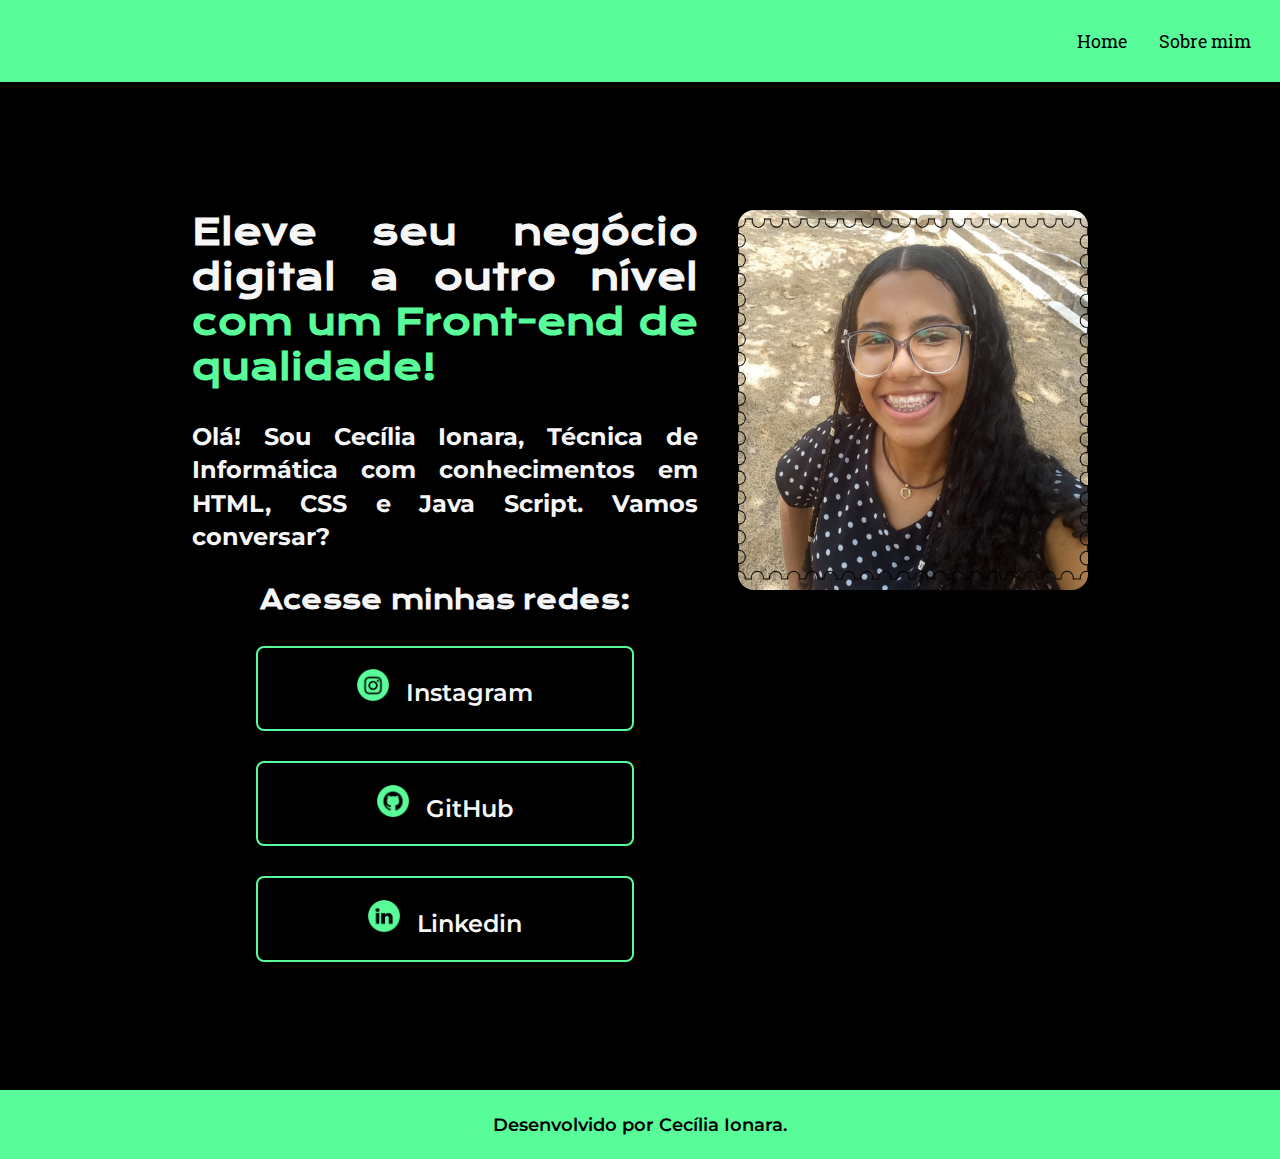
<file: index.html>
<!DOCTYPE html>
<html lang="pt-Br">

<head>
    <meta charset="UTF-8">
    <meta http-equiv="X-UA-Compatible" content="IE=edge">
    <meta name="viewport" content="width=device-width, initial-scale=1.0">
    <title>Negócio Digital</title>
    <link rel="stylesheet" href="style.css">
    <link rel="stylesheet" href="sobre_mim.html">
</head>

<body>
    <header class="cabecalho">
        <nav class="cabecalho-menu">
            <a class="cabecalho-menu-item" href="#">Home</a>
            <a class="cabecalho-menu-item" href="sobre_mim.html">Sobre mim</a>
        </nav>
    </header>
    <main class="apresentacao">
        <section class="apresentacao-conteudo">
            <h1 class="apresentacao-conteudo-titulo"> Eleve seu negócio digital a outro nível
                <strong class="apresentacao-conteudo-titulo-destaque">com um Front-end de qualidade!</strong>
            </h1>
            <h4 class="apresentacao-conteudo-texto"> Olá! Sou Cecília Ionara, Técnica de Informática com conhecimentos
                em
                HTML, CSS e Java Script. Vamos conversar?
            </h4>
            <div class="apresentacao-buttom">
                <h2 class="apresentacao-buttom-subtitulo">Acesse minhas redes: </h2>
                <a class="apresentacao-buttom-link" href="https://www.instagram.com/astcec_?r=nametag" target="_blank">
                    <img class="apresentacao-buttom-link-icon" src="assets/images/icon-instagram.png">
                    Instagram</a>
                <a class="apresentacao-buttom-link" href="https://github.com/cecilia-ionara" target="_blank">
                    <img class="apresentacao-buttom-link-icon" src="assets/images/icon-github.png">
                    GitHub</a>
                <a class="apresentacao-buttom-link" href="https://www.linkedin.com/in/cecilia-ionara/" target="_blank">
                    <img class="apresentacao-buttom-link-icon" src="assets/images/icon-linkedin.png">
                    Linkedin</a>
            </div>
        </section>
        <img class="imagem" src="assets/images/cecilia.png" alt="Cecília Ionara">
    </main>
    <footer class="rodape">
        <p> Desenvolvido por Cecília Ionara.
        <p>
    </footer>
</body>

</html>
</file>
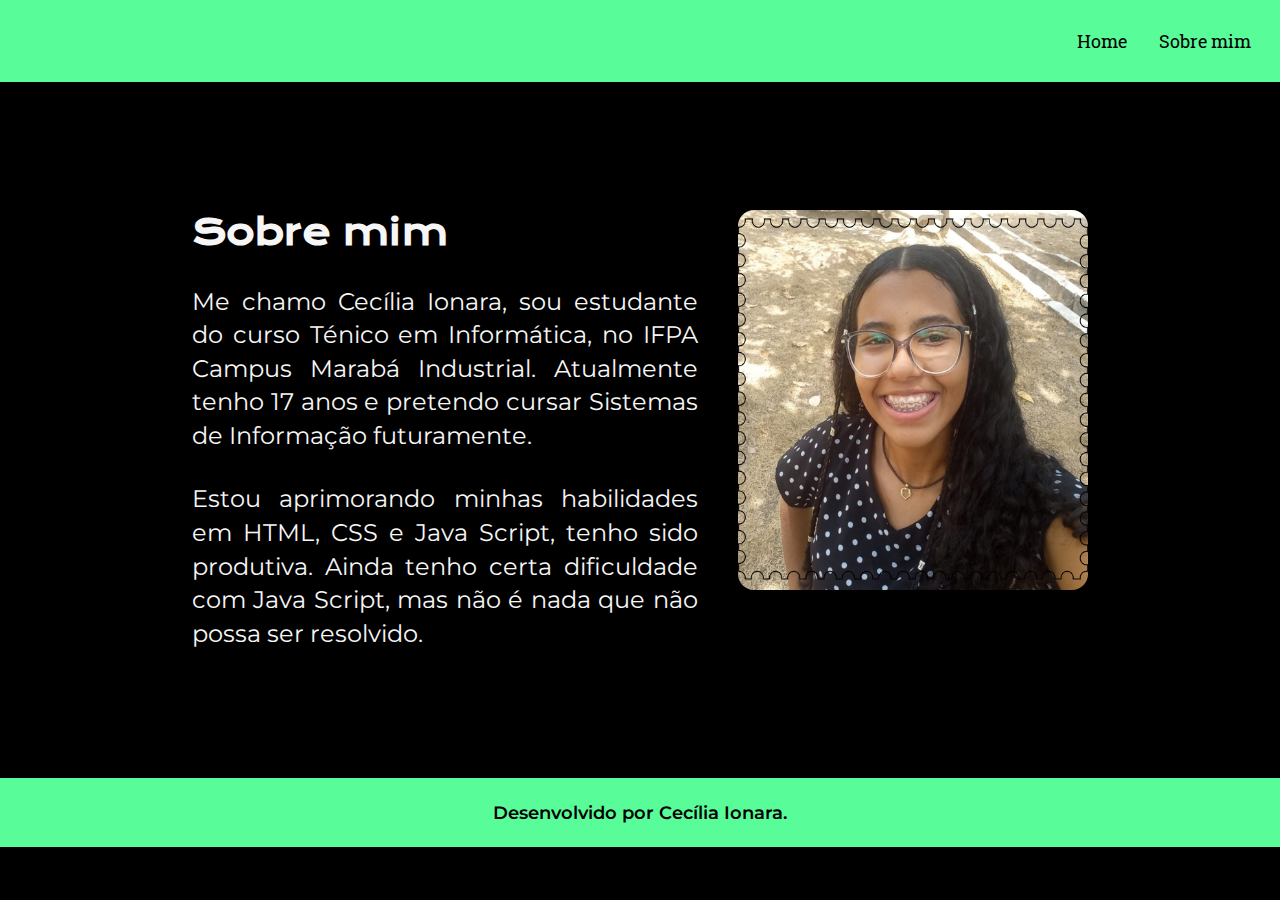
<file: sobre_mim.html>
<!DOCTYPE html>
<html lang="pt-Br">

<head>
    <meta charset="UTF-8">
    <meta http-equiv="X-UA-Compatible" content="IE=edge">
    <meta name="viewport" content="width=device-width, initial-scale=1.0">
    <title>Negócio Digital</title>
    <link rel="stylesheet" href="index.html">
    <link rel="stylesheet" href="style.css">

</head>

<body>
    <header class="cabecalho">
        <nav class="cabecalho-menu">
            <a class="cabecalho-menu-item" href="index.html">Home</a>
            <a class="cabecalho-menu-item" href="#">Sobre mim</a>
        </nav>
    </header>
    <main class="apresentacao">
        <section class="apresentacao-conteudo">
            <h1 class="apresentacao-conteudo-titulo">Sobre mim</h1>
            <p class="apresentacao-conteudo-texto"> Me chamo Cecília Ionara, sou estudante
                do curso Ténico em Informática, no IFPA Campus Marabá Industrial. Atualmente tenho 17 anos
                e pretendo cursar Sistemas de Informação futuramente.
            </p>
            <p class="apresentacao-conteudo-texto">
                Estou aprimorando minhas habilidades em HTML, CSS e Java Script, tenho sido produtiva.
                Ainda tenho certa dificuldade com Java Script, mas não é nada que não possa ser resolvido.
            </p>
        </section>
        <img class="imagem" src="assets/images/cecilia.png" alt="Cecília Ionara">
    </main>
    <footer class="rodape">
        <p>
            Desenvolvido por Cecília Ionara.
        </p>
    </footer>

</body>

</html>
</file>
<file: style.css>
@import url('https://fonts.googleapis.com/css2?family=Krona+One&family=Mulish:wght@800&family=Roboto+Slab&display=swap');
@import url('https://fonts.googleapis.com/css2?family=Montserrat&display=swap');

* {
    margin: 0;
    padding: 0;
    box-sizing: border-box;
    text-decoration: none;
}

:root {
    --cor-primaria: #000000;
    --cor-secundaria: #F6F6F6;
    --cor-terciaria: #58FC98;
    --cor-hover: #272727;
}

body {
    width: 100%;
    background-color: var(--cor-primaria);
    color: var(--cor-secundaria);
}

.cabecalho {
    background-color: var(--cor-terciaria);
    display: flex;
    flex-direction: row;
    padding: 1.8rem;
    justify-content: end;
}

.cabecalho-menu {
    display: flex;
    gap: 2rem;
}

.cabecalho-menu-item {
    font-family: 'Roboto Slab',
        serif;
    color: var(--cor-primaria);
    font-weight: 400;
    font-size: 1.125rem;
}

.apresentacao {
    display: flex;
    margin: 10% 15%;
}

.apresentacao-conteudo {
    width: 38.44rem;
    display: flex;
    flex-direction: column;
    justify-content: space-between;
    text-align: justify;
    gap: 1.87rem;
}

.apresentacao-conteudo-titulo {
    font-family: 'Krona One';
    font-size: 2.18rem;
}

.apresentacao-conteudo-titulo-destaque {
    color: var(--cor-terciaria);
}

.apresentacao-conteudo-texto {
    font-size: 1.5rem;
    font-family: 'Montserrat',
        sans-serif;
    line-height: 1.4;
    gap: 0.7rem;
}

.imagem {
    border-radius: 1rem;
    width: 21.88rem;
    height: 23.75rem;
    margin-left: 2.5rem;
}

.apresentacao-buttom {
    display: flex;
    flex-direction: column;
    align-items: center;
    text-align: center;
    gap: 1.88rem;
}

.apresentacao-buttom-subtitulo {
    font-family: 'Krona One';
    font-size: 1.57rem;
}

.apresentacao-buttom-link {
    font-family: 'Montserrat',
        sans-serif;
    color: var(--cor-secundaria);
    width: 23.62rem;
    font-size: 1.5rem;
    font-weight: 600;
    padding: 1.35rem 0;
    border-radius: 0.5rem;
    border: 0.125rem solid var(--cor-terciaria);
}

.apresentacao-buttom-link:hover {
    background-color: var(--cor-hover);
}

.apresentacao-buttom-link-icon {
    width: 2rem;
    margin-right: 0.63rem;
}

.rodape {
    color: var(--cor-primaria);
    background-color: var(--cor-terciaria);
    padding: 1.44rem;
    text-align: center;
    font-family: 'Montserrat',
        sans-serif;
    font-size: 1.13rem;
    font-weight: 600;
}


@media (max-width: 1000px) {

    .cabecalho {
        padding: 10%;
        justify-content: center;
    }
    
    .apresentacao {
        width: 20rem;
        font-size: 1.4rem;
        flex-direction: column-reverse;
        padding: 5%;
    }

    .apresentacao-conteudo {
        width: auto;
    }

    .imagem {
        width: 15rem;
        height: 14rem;    
        align-items: center;
        margin-bottom: 1rem;
    }

    .apresentacao-conteudo-titulo {
        font-size: 1.18rem;
    }

    .apresentacao-conteudo-texto {
        font-size: 1.0rem;
    }

    .apresentacao-buttom-subtitulo {
        font-size: 1.0rem;
    }

    .apresentacao-buttom-link {
        width: 17rem;
        font-size: 1.0rem;
    }

    .rodape {
        font-size: 0.75rem;
    }
}
</file>
